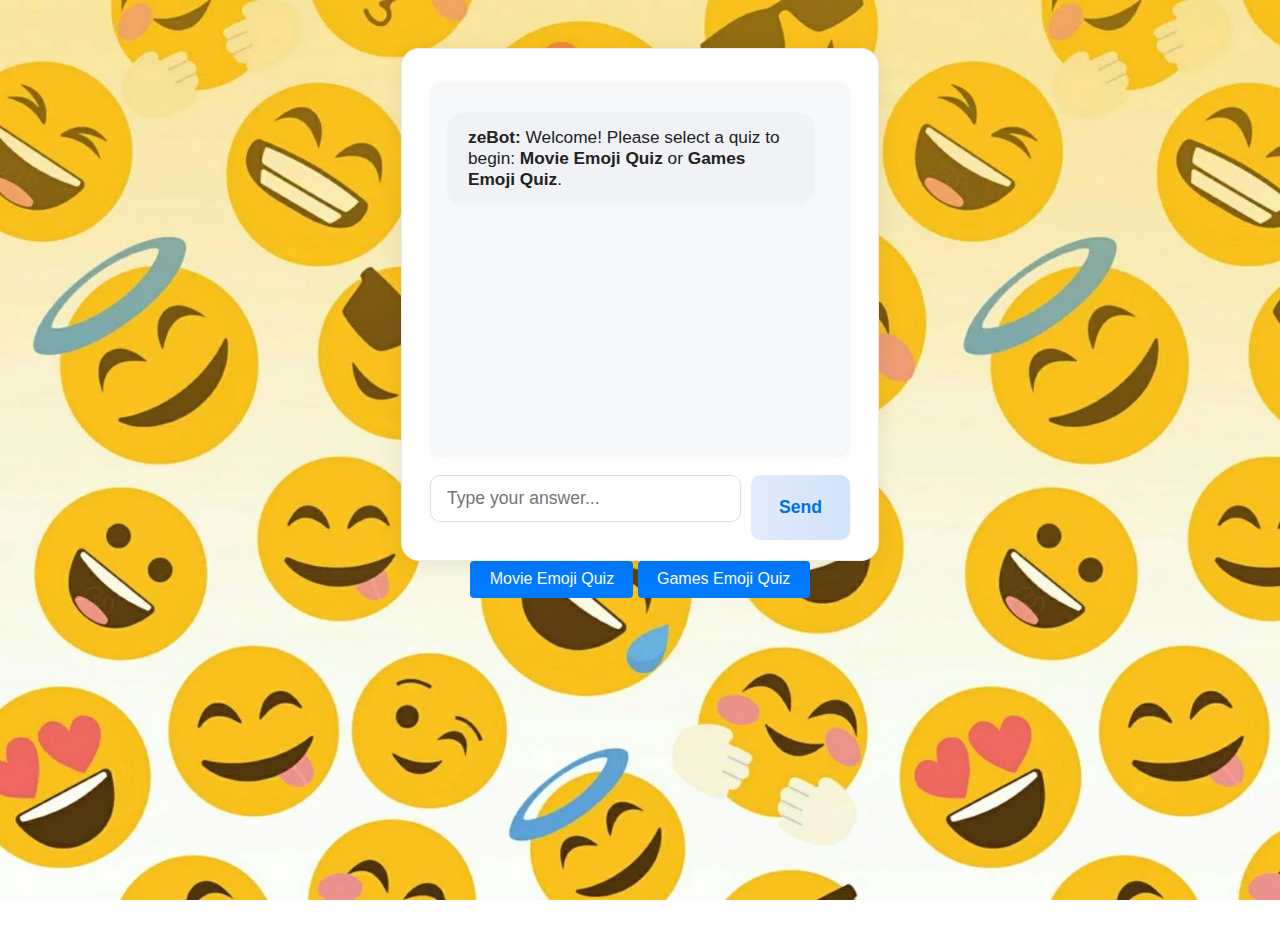
<file: index.html>
<!DOCTYPE html>
<html lang="en">
<head>
    <meta charset="UTF-8">
    <title>Simple Emoji Quiz</title>
    <link rel="stylesheet" href="style.css">
    <link href="https://fonts.googleapis.com/css2?family=Orbitron:wght@500;700&display=swap" rel="stylesheet">
    <style>
        body {
            background: url('wall.jpg') no-repeat center center fixed;
            background-size: cover;
        }
    </style>

</head>
<body>
    <div id="chat-container">
        <div id="chat-box"></div>
        <div id="input-area">
            <input type="text" id="user-input" placeholder="Type your answer..." autocomplete="off" />
            <button id="send-btn">Send</button>
        </div>
    </div>
    <div id="quiz-select" style="text-align:center; margin-bottom: 10px;">
        <button id="movie-quiz-btn">Movie Emoji Quiz</button>
        <button id="games-quiz-btn">Games Emoji Quiz</button>
    </div>
    <script src="movie.js"></script>
    <script src="games.js"></script>
    <script>
        const chatBox = document.getElementById('chat-box');
        const userInput = document.getElementById('user-input');
        const sendBtn = document.getElementById('send-btn');
        const movieQuizBtn = document.getElementById('movie-quiz-btn');
        const gamesQuizBtn = document.getElementById('games-quiz-btn');

        function appendMessage(sender, text) {
            const msgDiv = document.createElement('div');
            msgDiv.className = 'message ' + sender;
            msgDiv.innerHTML = `<strong>${sender === 'user' ? 'You' : 'zeBot'}:</strong> ${text}`;
            chatBox.appendChild(msgDiv);
            chatBox.scrollTop = chatBox.scrollHeight;
        }

        let quizInstance = null;

        function clearChat() {
            chatBox.innerHTML = '';
        }

        function startQuiz(type) {
            clearChat();
            if (type === 'movie') {
                quizInstance = new window.MovieQuiz(appendMessage);
            } else if (type === 'games') {
                quizInstance = new window.GamesQuiz(appendMessage);
            }
            quizInstance.start();
        }

        document.addEventListener('DOMContentLoaded', function() {
            quizInstance = null;
            clearChat();
            appendMessage('zeBot', 'Welcome! Please select a quiz to begin: <b>Movie Emoji Quiz</b> or <b>Games Emoji Quiz</b>.');
        });

        function tryQuizSelection(text) {
            const lower = text.trim().toLowerCase();
            if (lower.includes('movie')) {
                startQuiz('movie');
                return true;
            } else if (lower.includes('game')) {
                startQuiz('games');
                return true;
            }
            return false;
        }

        function sendMessage() {
            const text = userInput.value.trim();
            if (text === '') return;
            if (!quizInstance) {
                if (tryQuizSelection(text)) return;
                appendMessage('zeBot', 'Please select a quiz to begin: <b>Movie Emoji Quiz</b> or <b>Games Emoji Quiz</b>.');
                userInput.value = '';
                return;
            }
            appendMessage('user', text);
            userInput.value = '';
            quizInstance.handleInput(text);
        }

        sendBtn.addEventListener('click', sendMessage);
        userInput.addEventListener('keydown', function(e) {
            if (e.key === 'Enter') sendMessage();
        });

        movieQuizBtn.addEventListener('click', function() {
            startQuiz('movie');
        });
        gamesQuizBtn.addEventListener('click', function() {
            startQuiz('games');
        });
    </script>
</body>
</html>
</file>
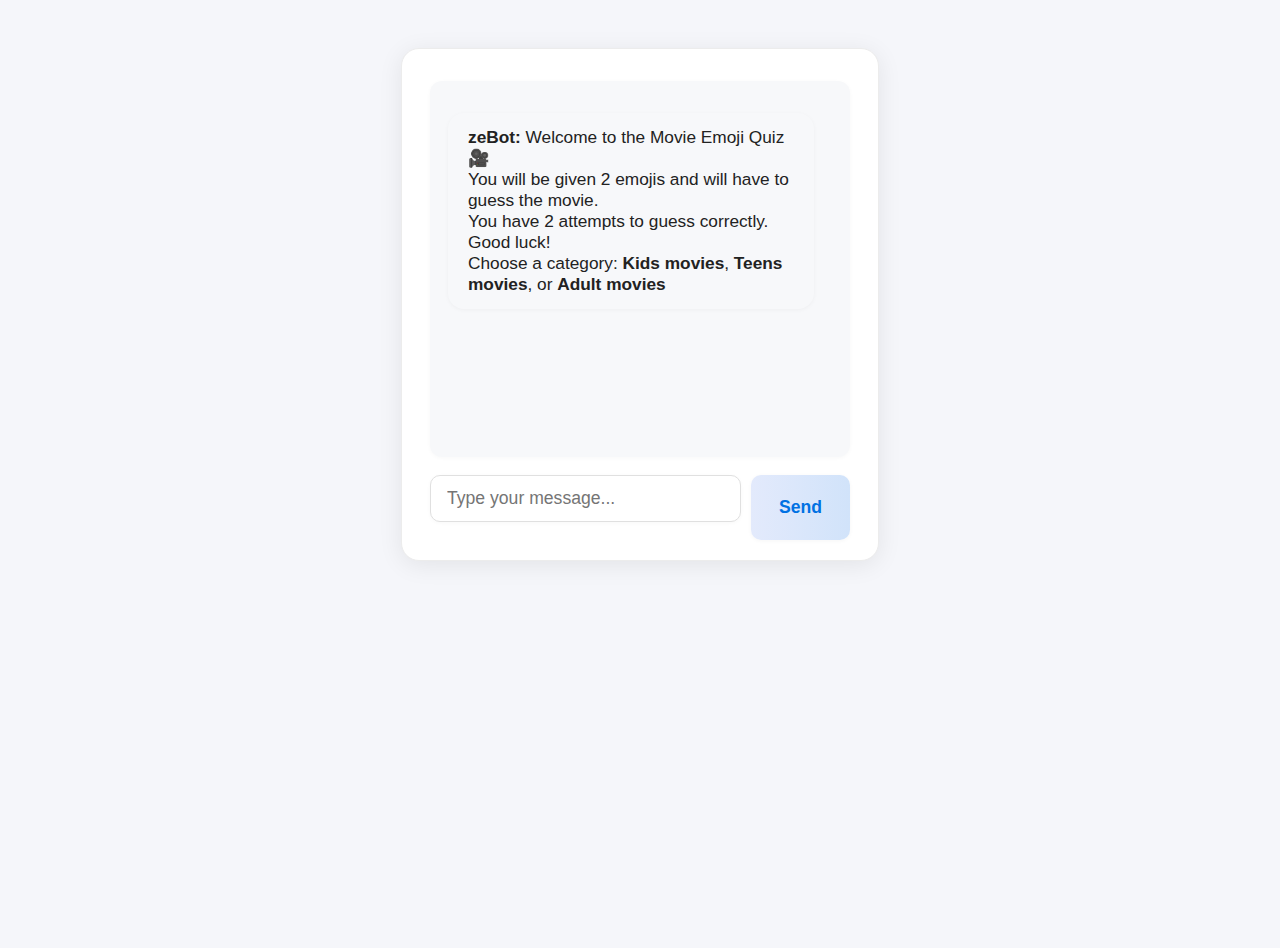
<file: quiz.html>
<!DOCTYPE html>
<html lang="en">
<head>
    <meta charset="UTF-8">
    <title>Simple Chat Interface</title>
    <link rel="stylesheet" href="style.css">
    <link href="https://fonts.googleapis.com/css2?family=Orbitron:wght@500;700&display=swap" rel="stylesheet">
</head>
<body>
    <div id="chat-container">
        <div id="chat-box"></div>
        <div id="input-area">
            <input type="text" id="user-input" placeholder="Type your message..." autocomplete="off" />
            <button id="send-btn">Send</button>
        </div>
    </div>
    <script src="movie.js"></script>
    <script>
        const chatBox = document.getElementById('chat-box');
        const userInput = document.getElementById('user-input');
        const sendBtn = document.getElementById('send-btn');

        function appendMessage(sender, text) {
            const msgDiv = document.createElement('div');
            msgDiv.className = 'message ' + sender;
            msgDiv.innerHTML = `<strong>${sender === 'user' ? 'You' : 'zeBot'}:</strong> ${text}`;
            chatBox.appendChild(msgDiv);
            chatBox.scrollTop = chatBox.scrollHeight;
        }

        let quizMode = false;
        let quizInstance = null;

        function sendMessage() {
            const text = userInput.value.trim();
            if (text === '') return;
            appendMessage('user', text);
            userInput.value = '';
            if (quizMode && quizInstance) {
                if (text.toLowerCase() === 'exit quiz') {
                    appendMessage('zeBot', 'Quiz exited. You can start again anytime.');
                    quizMode = false;
                    quizInstance = null;
                    return;
                }
                quizInstance.handleInput(text);
            } else {
                backendReply(text);
            }
        }

        async function backendReply(userText) {
            // Replace '/chat' with your backend endpoint
            try {
                const response = await fetch('/chat', {
                    method: 'POST',
                    headers: { 'Content-Type': 'application/json' },
                    body: JSON.stringify({ message: userText })
                });
                if (!response.ok) {
                    throw new Error('Network response was not ok');
                }
                const data = await response.json();
                appendMessage('zeBot', data.reply || '[No reply]');
            } catch (error) {
                appendMessage('zeBot', 'Error: Could not reach backend.');
            }
        }

        sendBtn.addEventListener('click', sendMessage);
        userInput.addEventListener('keydown', function(e) {
            if (e.key === 'Enter') sendMessage();
        });

        // Start the quiz automatically on page load
        document.addEventListener('DOMContentLoaded', function() {
            quizMode = true;
            quizInstance = new window.MovieQuiz(appendMessage);
            quizInstance.start();
        });
    </script>
</body>
</html>
</file>
<file: style.css>
body {
    font-family: 'SF Pro Display', 'Helvetica Neue', Arial, sans-serif;
    background: #f5f6fa;
    margin: 0;
    padding: 0;
    color: #222;
    min-height: 100vh;
}

header {
    background-color: #343a40;
    color: #fff;
    padding: 1.5rem 0;
    text-align: center;
    box-shadow: 0 2px 4px rgba(0,0,0,0.05);
}

main {
    max-width: 900px;
    margin: 2rem auto;
    padding: 2rem;
    background: #fff;
    border-radius: 8px;
    box-shadow: 0 2px 8px rgba(0,0,0,0.07);
}

h1, h2, h3 {
    color: #343a40;
    margin-top: 0;
}

a {
    color: #007bff;
    text-decoration: none;
    transition: color 0.2s;
}

a:hover {
    color: #0056b3;
    text-decoration: underline;
}

button, .btn {
    background-color: #007bff;
    color: #fff;
    border: none;
    padding: 0.6em 1.2em;
    border-radius: 4px;
    cursor: pointer;
    font-size: 1em;
    transition: background 0.2s;
}

button:hover, .btn:hover {
    background-color: #0056b3;
}

input, textarea, select {
    padding: 0.5em;
    border: 1px solid #ccc;
    border-radius: 4px;
    font-size: 1em;
    margin-bottom: 1em;
    width: 100%;
    box-sizing: border-box;
}

footer {
    text-align: center;
    padding: 1rem 0;
    background: #f1f3f5;
    color: #888;
    position: fixed;
    width: 100%;
    bottom: 0;
    left: 0;
}

#chat-container {
    width: 420px;
    margin: 48px auto 0 auto;
    background: #fff;
    border-radius: 18px;
    box-shadow: 0 4px 24px 0 rgba(0,0,0,0.08);
    padding: 32px 28px 20px 28px;
    border: 1px solid #ececec;
    position: relative;
}

#chat-box {
    height: 340px;
    overflow-y: auto;
    border: none;
    border-radius: 12px;
    padding: 18px;
    background: #f7f8fa;
    margin-bottom: 18px;
    box-shadow: 0 1px 4px 0 rgba(0,0,0,0.03);
}

.message {
    margin: 14px 0;
    padding: 14px 20px;
    border-radius: 16px;
    max-width: 85%;
    word-break: break-word;
    font-size: 1.08em;
    background: #f1f2f6;
    box-shadow: 0 1px 4px 0 rgba(0,0,0,0.04);
    transition: background 0.3s, box-shadow 0.3s;
}
.user {
    background: #e9f1fb;
    color: #222;
    align-self: flex-end;
    margin-left: auto;
    box-shadow: 0 1px 4px 0 rgba(0,0,0,0.06);
}
.backend {
    background: #f7f8fa;
    color: #222;
    align-self: flex-start;
    margin-right: auto;
    box-shadow: 0 1px 4px 0 rgba(0,0,0,0.04);
}

#input-area {
    display: flex;
    gap: 10px;
}
#user-input {
    flex: 1;
    padding: 12px 16px;
    border: 1px solid #e0e0e0;
    border-radius: 10px;
    font-size: 1.1em;
    background: #fff;
    color: #222;
    outline: none;
    box-shadow: 0 1px 4px 0 rgba(0,0,0,0.03);
    transition: border 0.2s, box-shadow 0.2s;
}
#user-input:focus {
    border: 1.5px solid #0071e3;
    box-shadow: 0 0 0 2px #e3f0fd;
}
#send-btn {
    padding: 12px 28px;
    border: none;
    background: linear-gradient(90deg, #e3eafc 0%, #d1e3fa 100%);
    color: #0071e3;
    border-radius: 10px;
    font-size: 1.1em;
    font-weight: 600;
    cursor: pointer;
    box-shadow: 0 1px 4px 0 rgba(0,0,0,0.04);
    transition: background 0.2s, color 0.2s;
}
#send-btn:hover {
    background: #0071e3;
    color: #fff;
}

#start-quiz-btn {
    width: 100%;
    margin: 24px auto 0 auto;
    padding: 16px 0;
    background: #0071e3;
    color: #fff;
    border: none;
    border-radius: 14px;
    font-size: 1.2em;
    font-family: 'SF Pro Display', 'Helvetica Neue', Arial, sans-serif;
    font-weight: 600;
    letter-spacing: 0.5px;
    cursor: pointer;
    box-shadow: 0 2px 8px 0 rgba(0,113,227,0.08);
    transition: background 0.2s, box-shadow 0.2s;
}
#start-quiz-btn:hover {
    background: #005bb5;
}

::-webkit-scrollbar {
    width: 8px;
    background: #f1f2f6;
}
::-webkit-scrollbar-thumb {
    background: #e0e0e0;
    border-radius: 8px;
}

@media (max-width: 600px) {
    main {
        padding: 1rem;
        margin: 1rem;
    }
    header, footer {
        padding: 1rem 0;
    }
    #chat-container {
        width: 98vw;
        padding: 8vw 2vw 4vw 2vw;
    }
    #chat-box {
        height: 48vw;
        padding: 4vw;
    }
    #start-quiz-btn {
        font-size: 1em;
        padding: 12px 0;
    }
}
</file>
